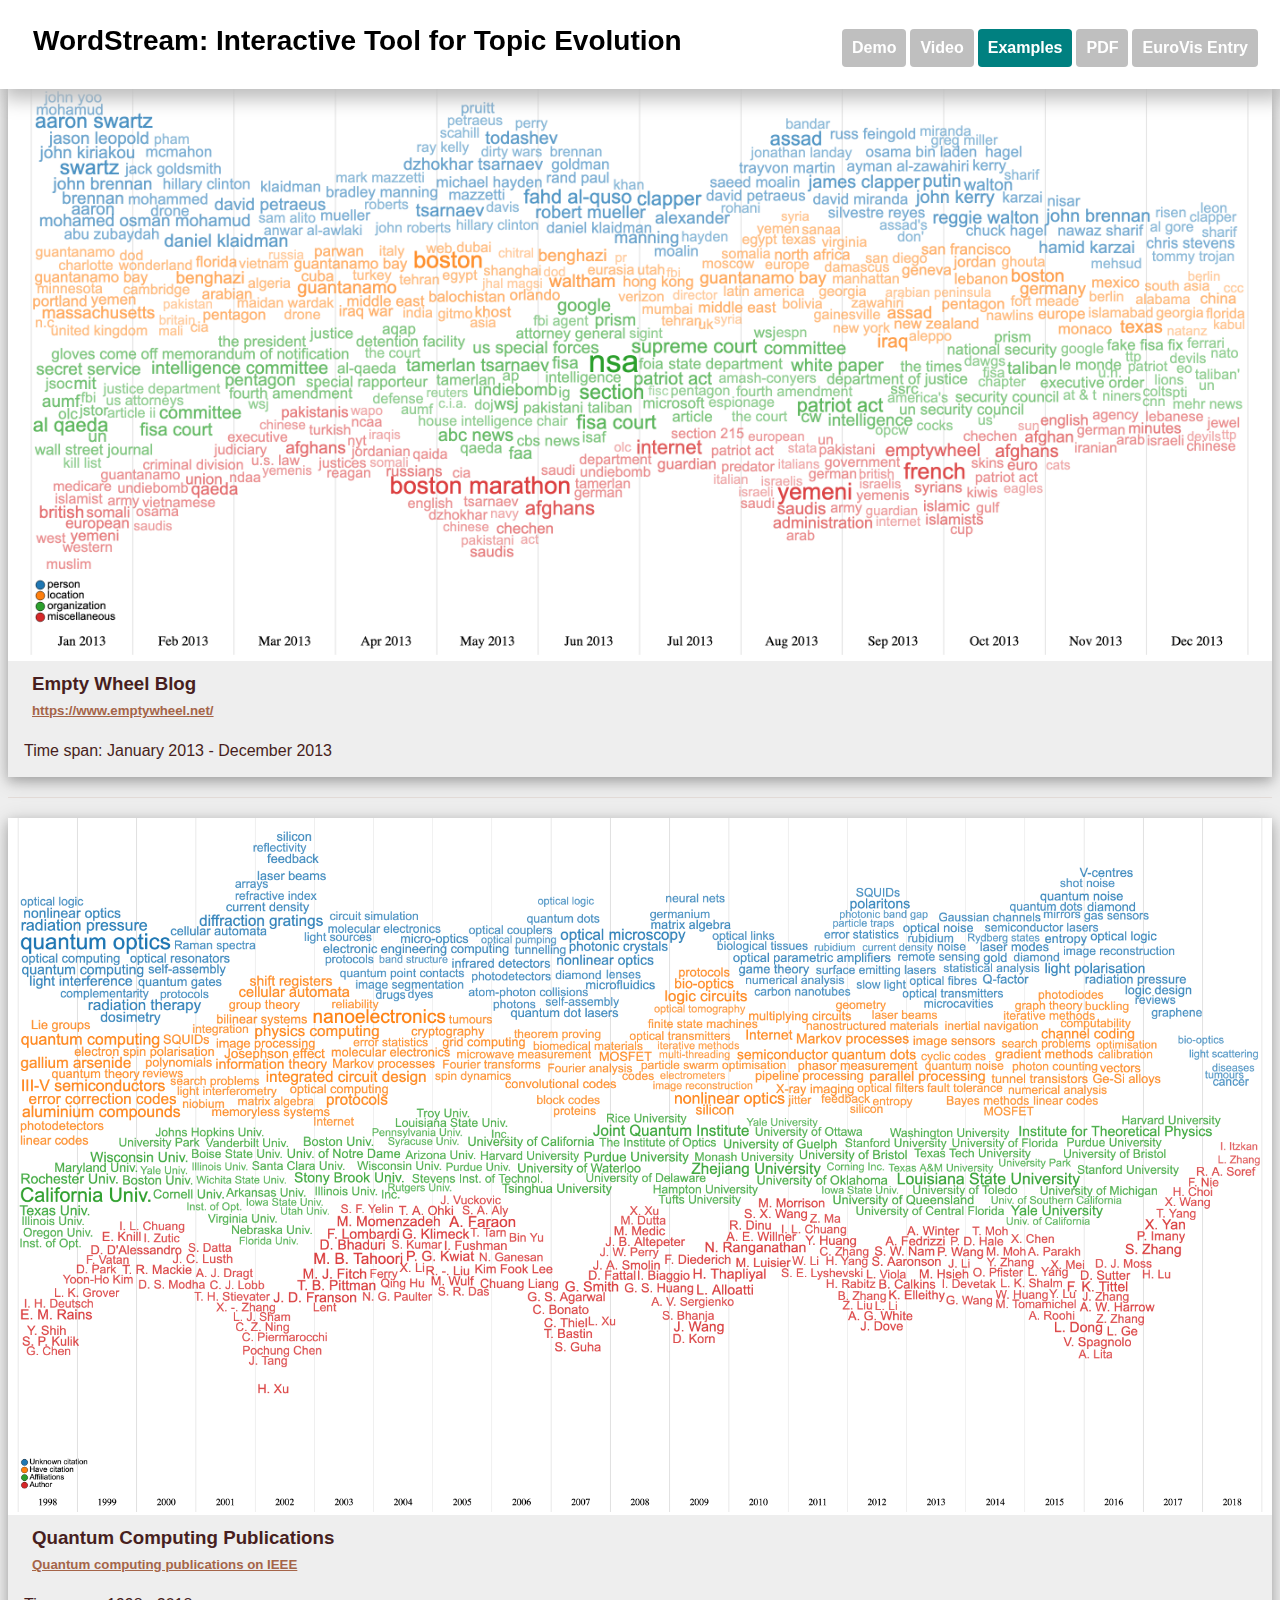
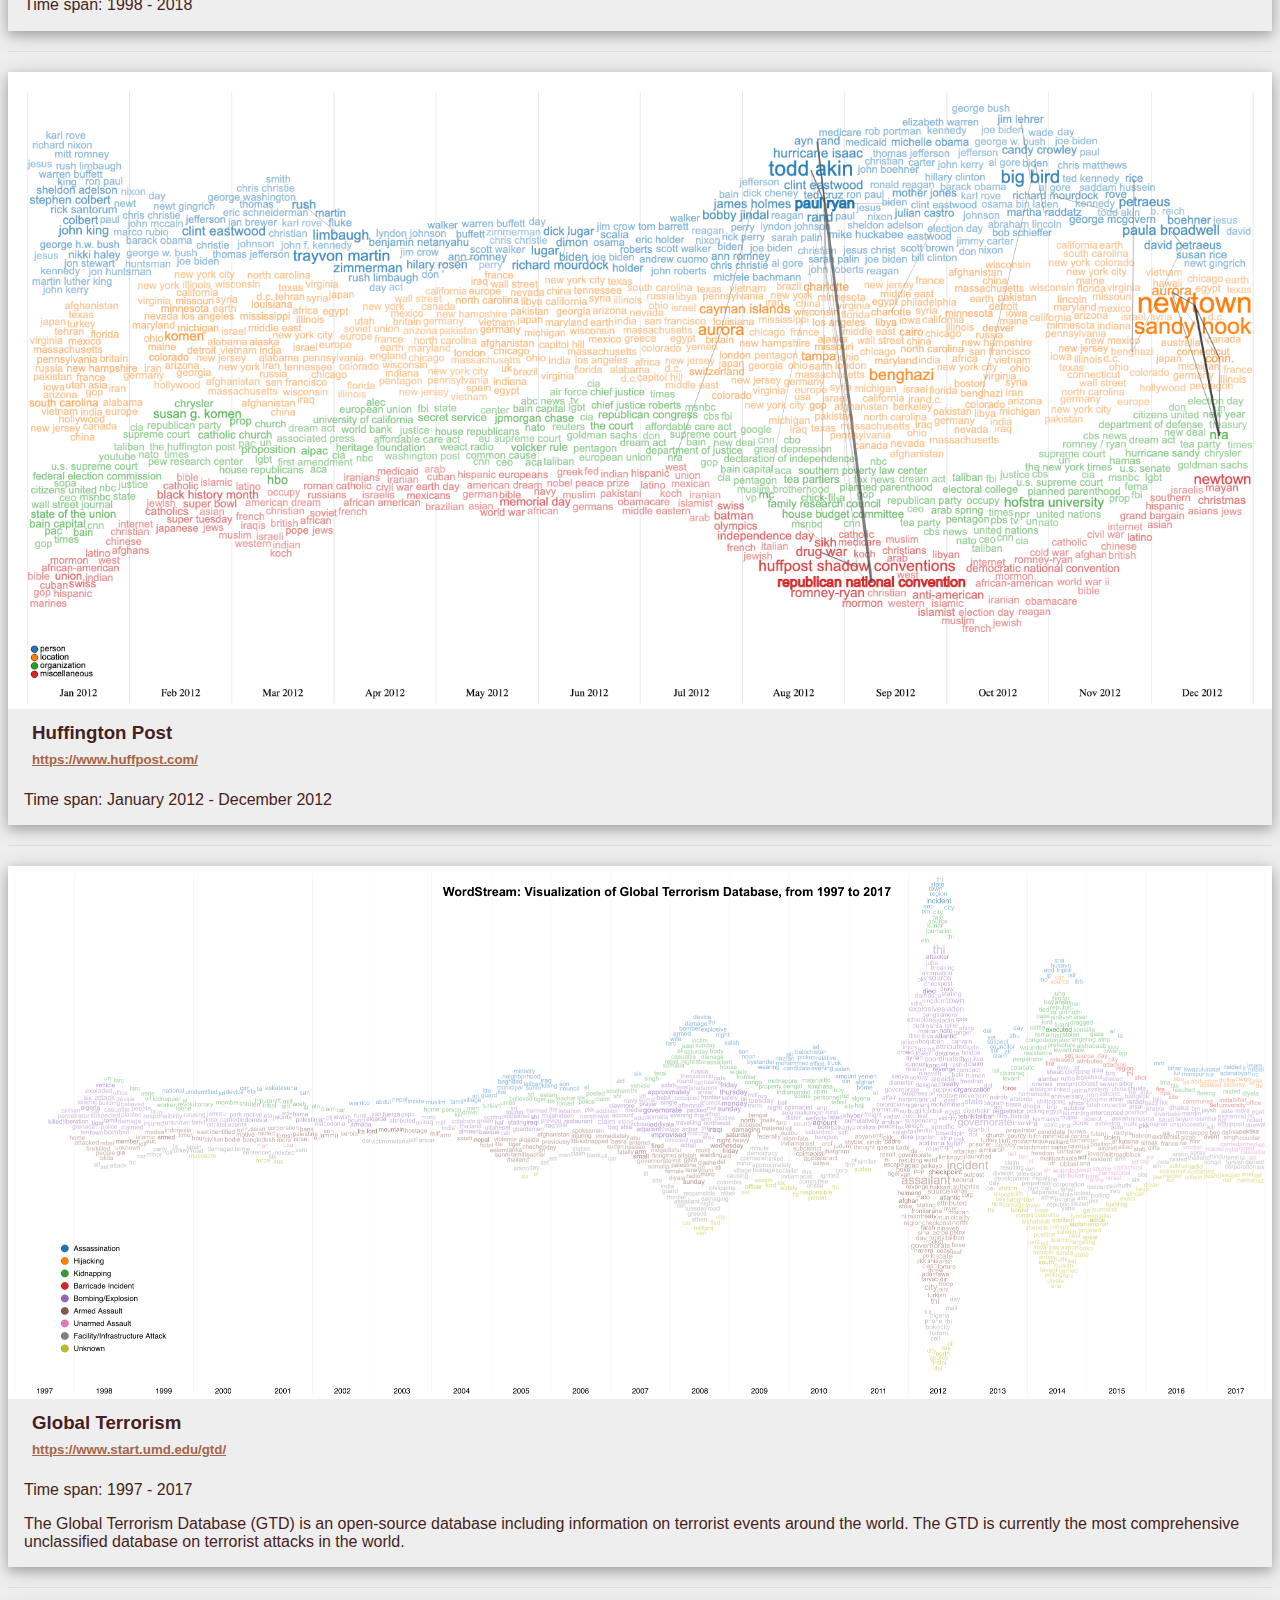
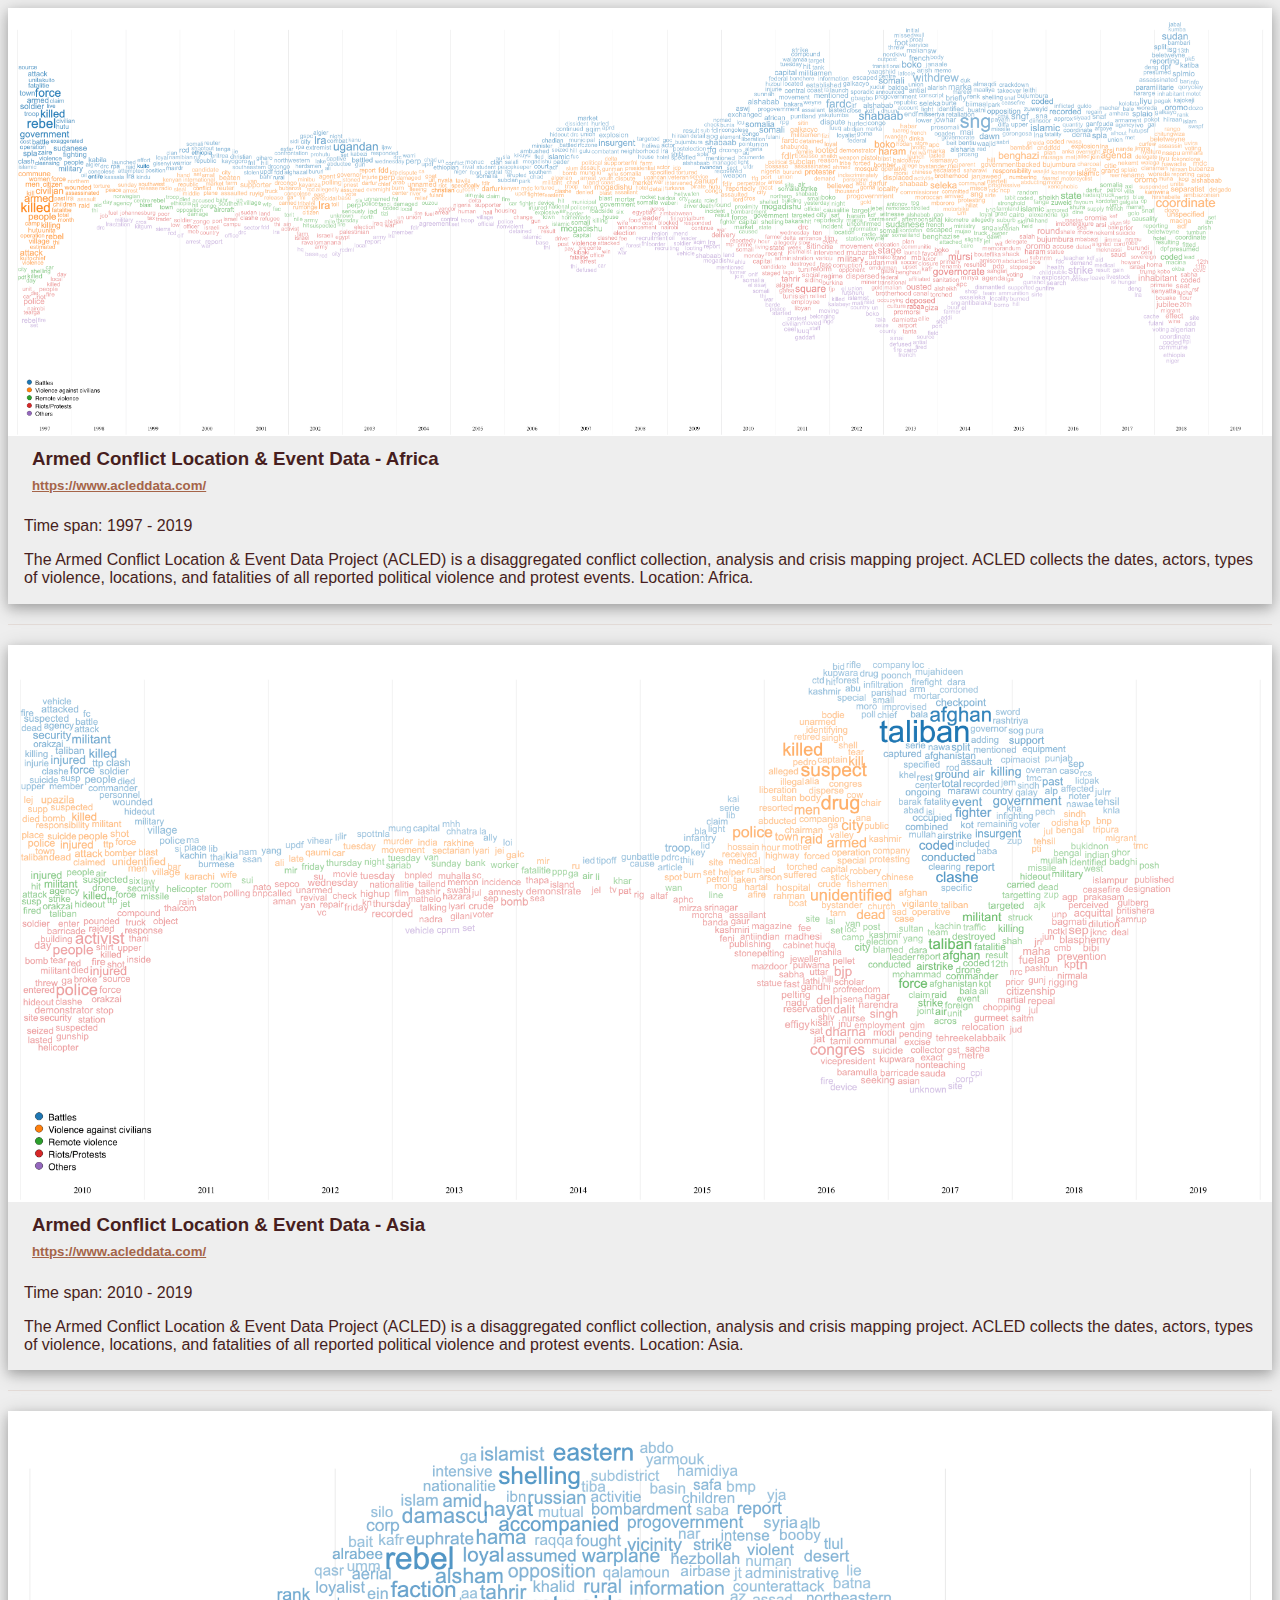
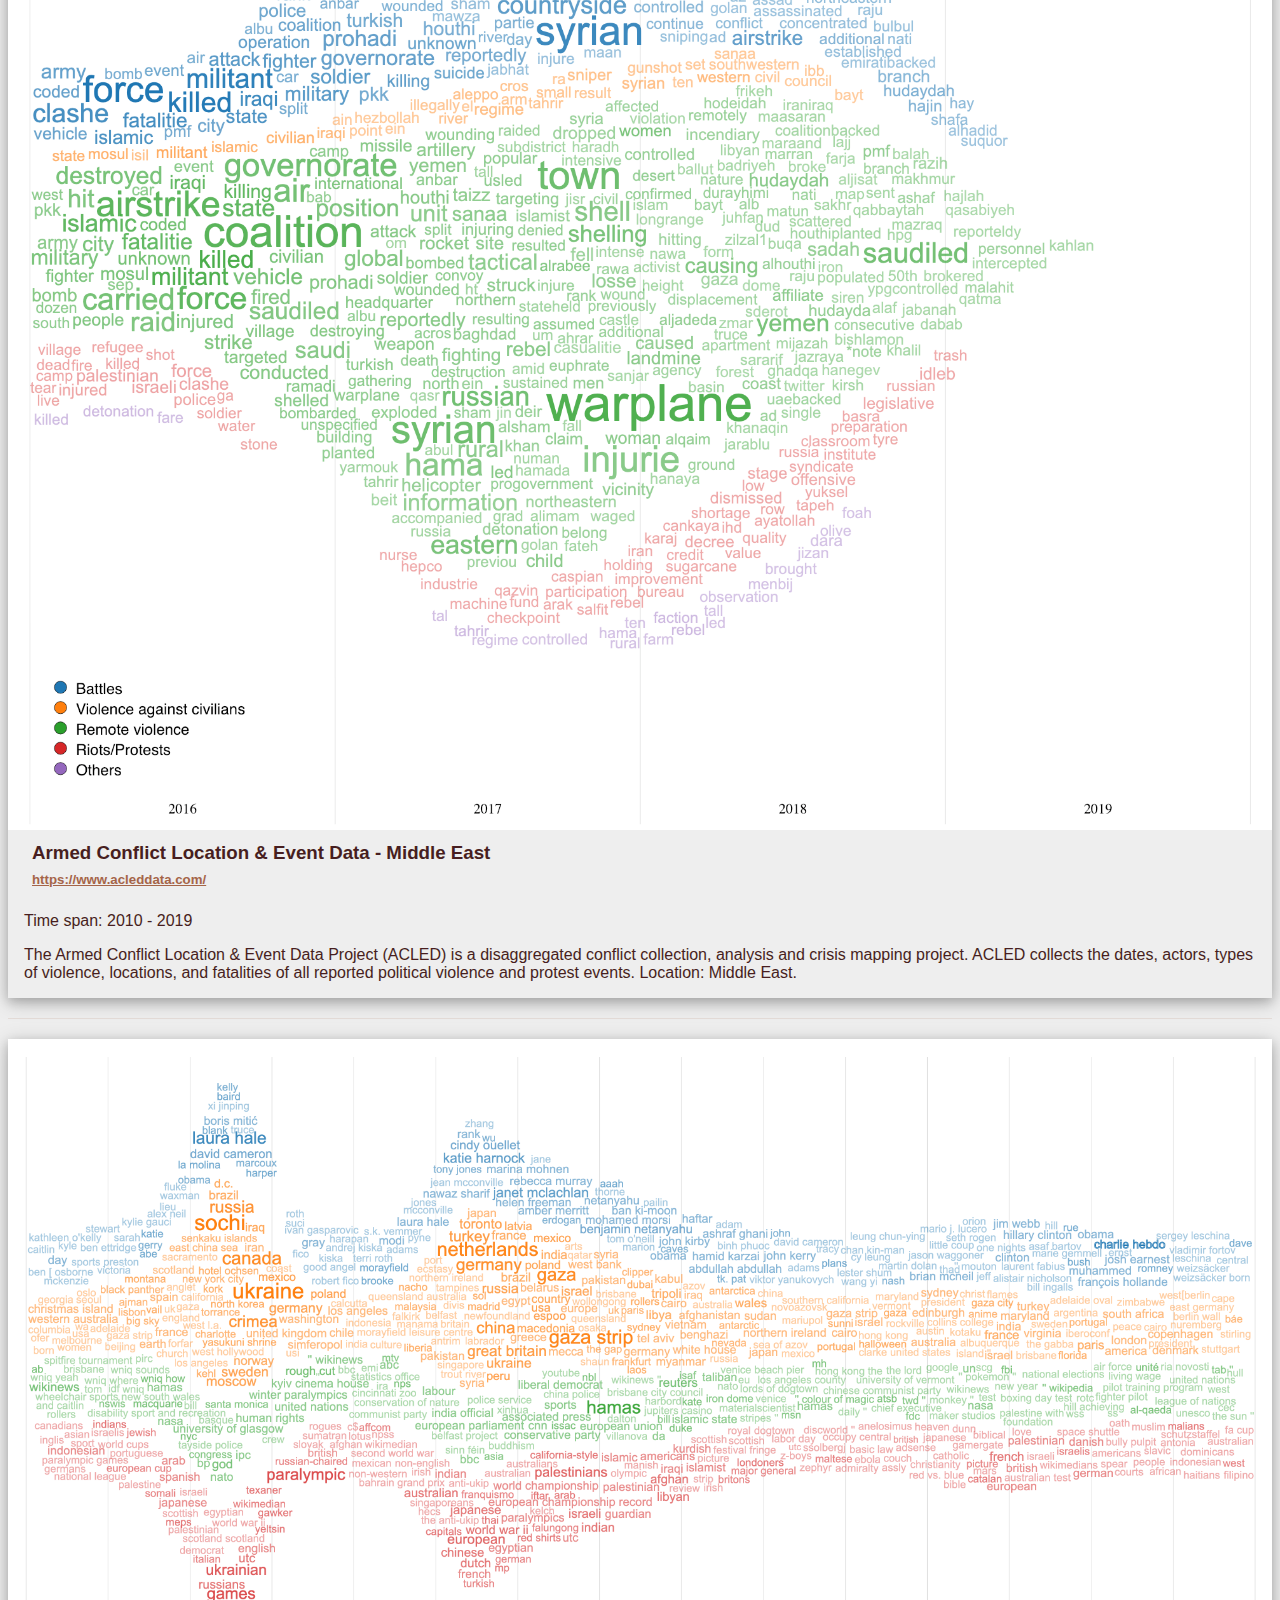
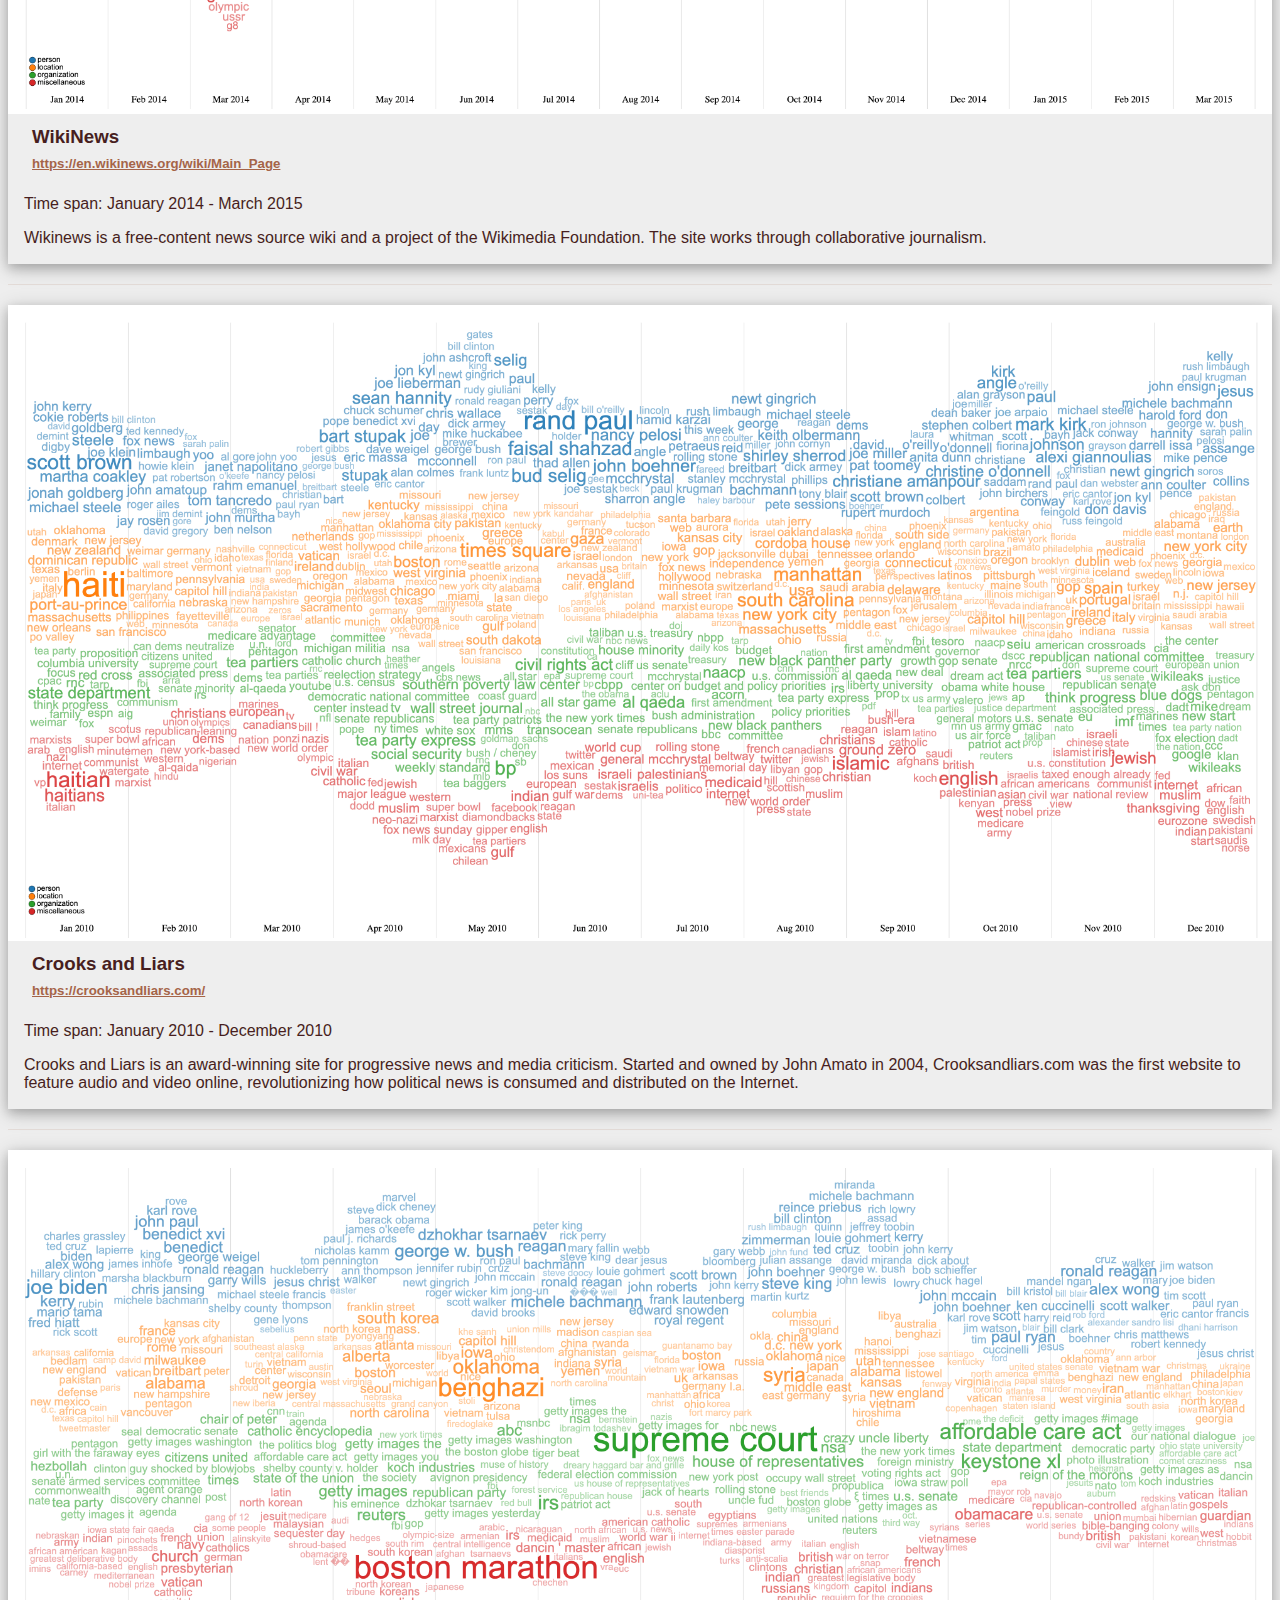
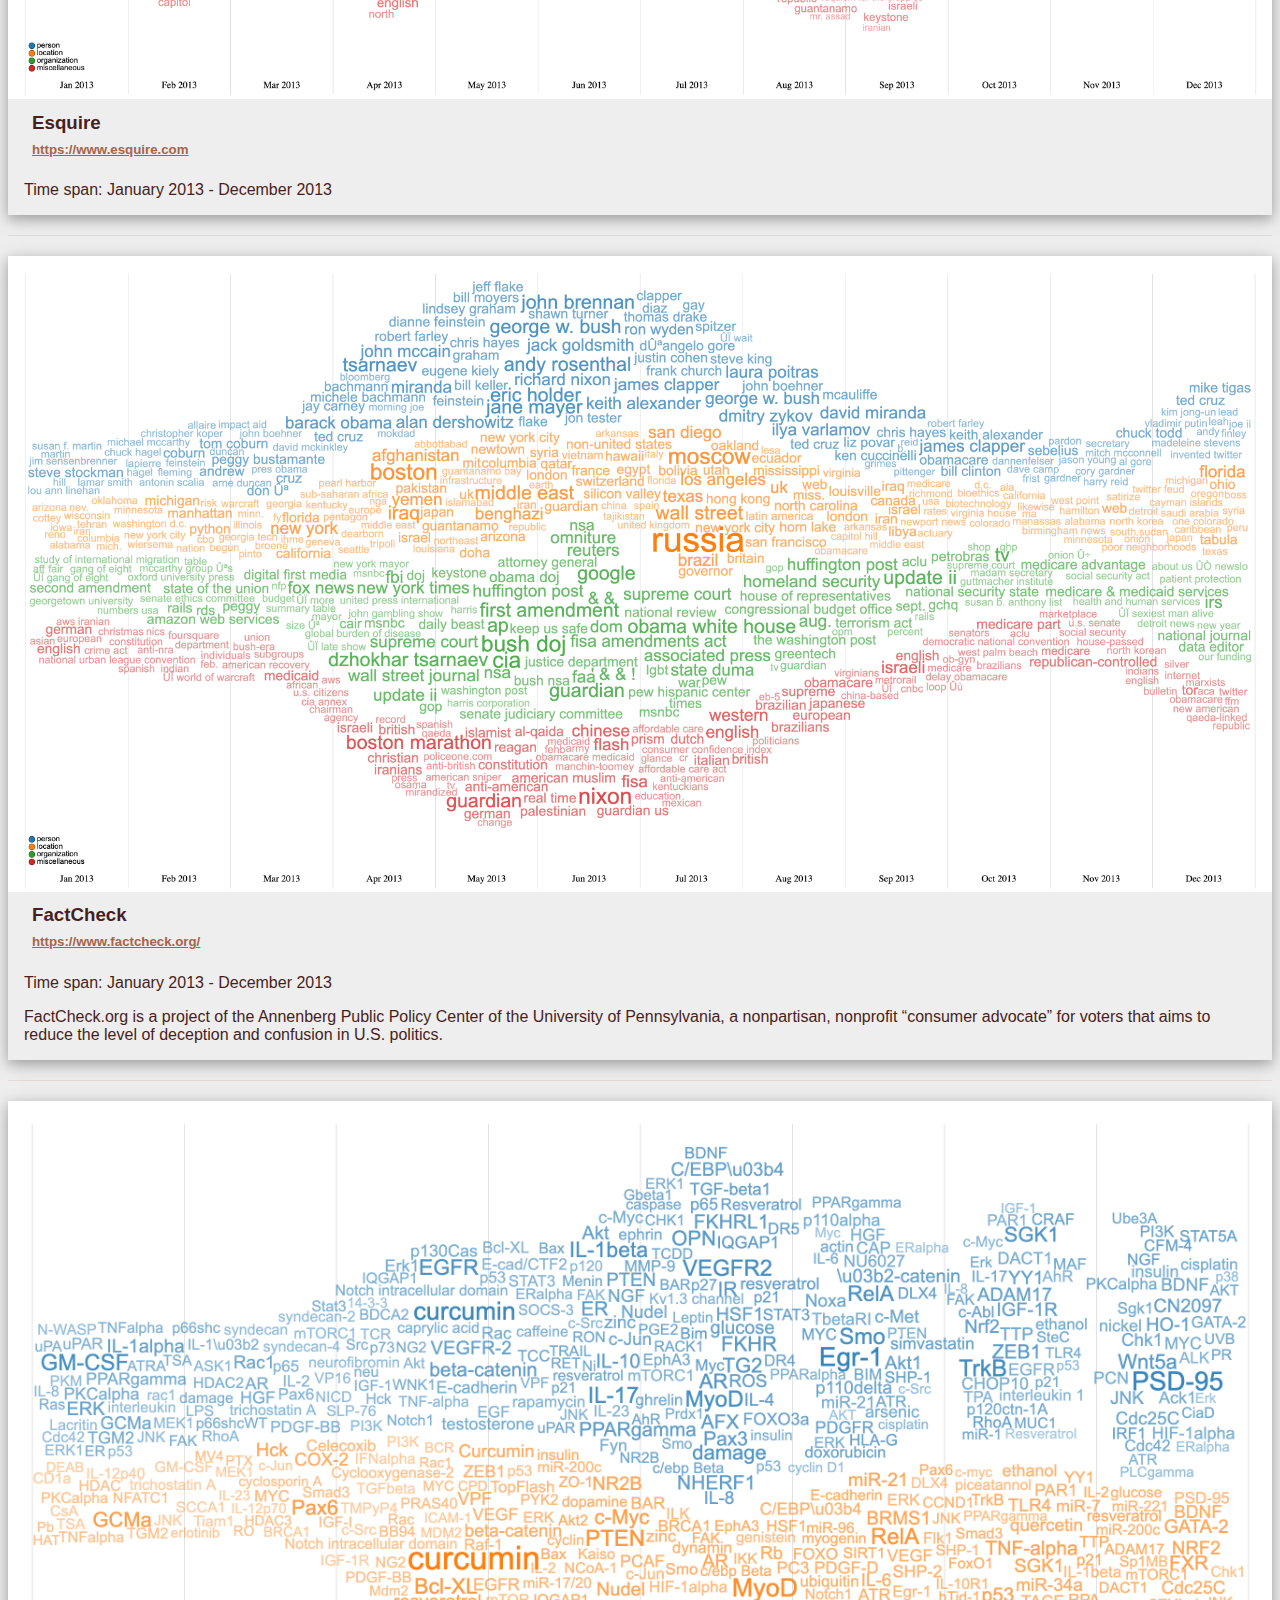
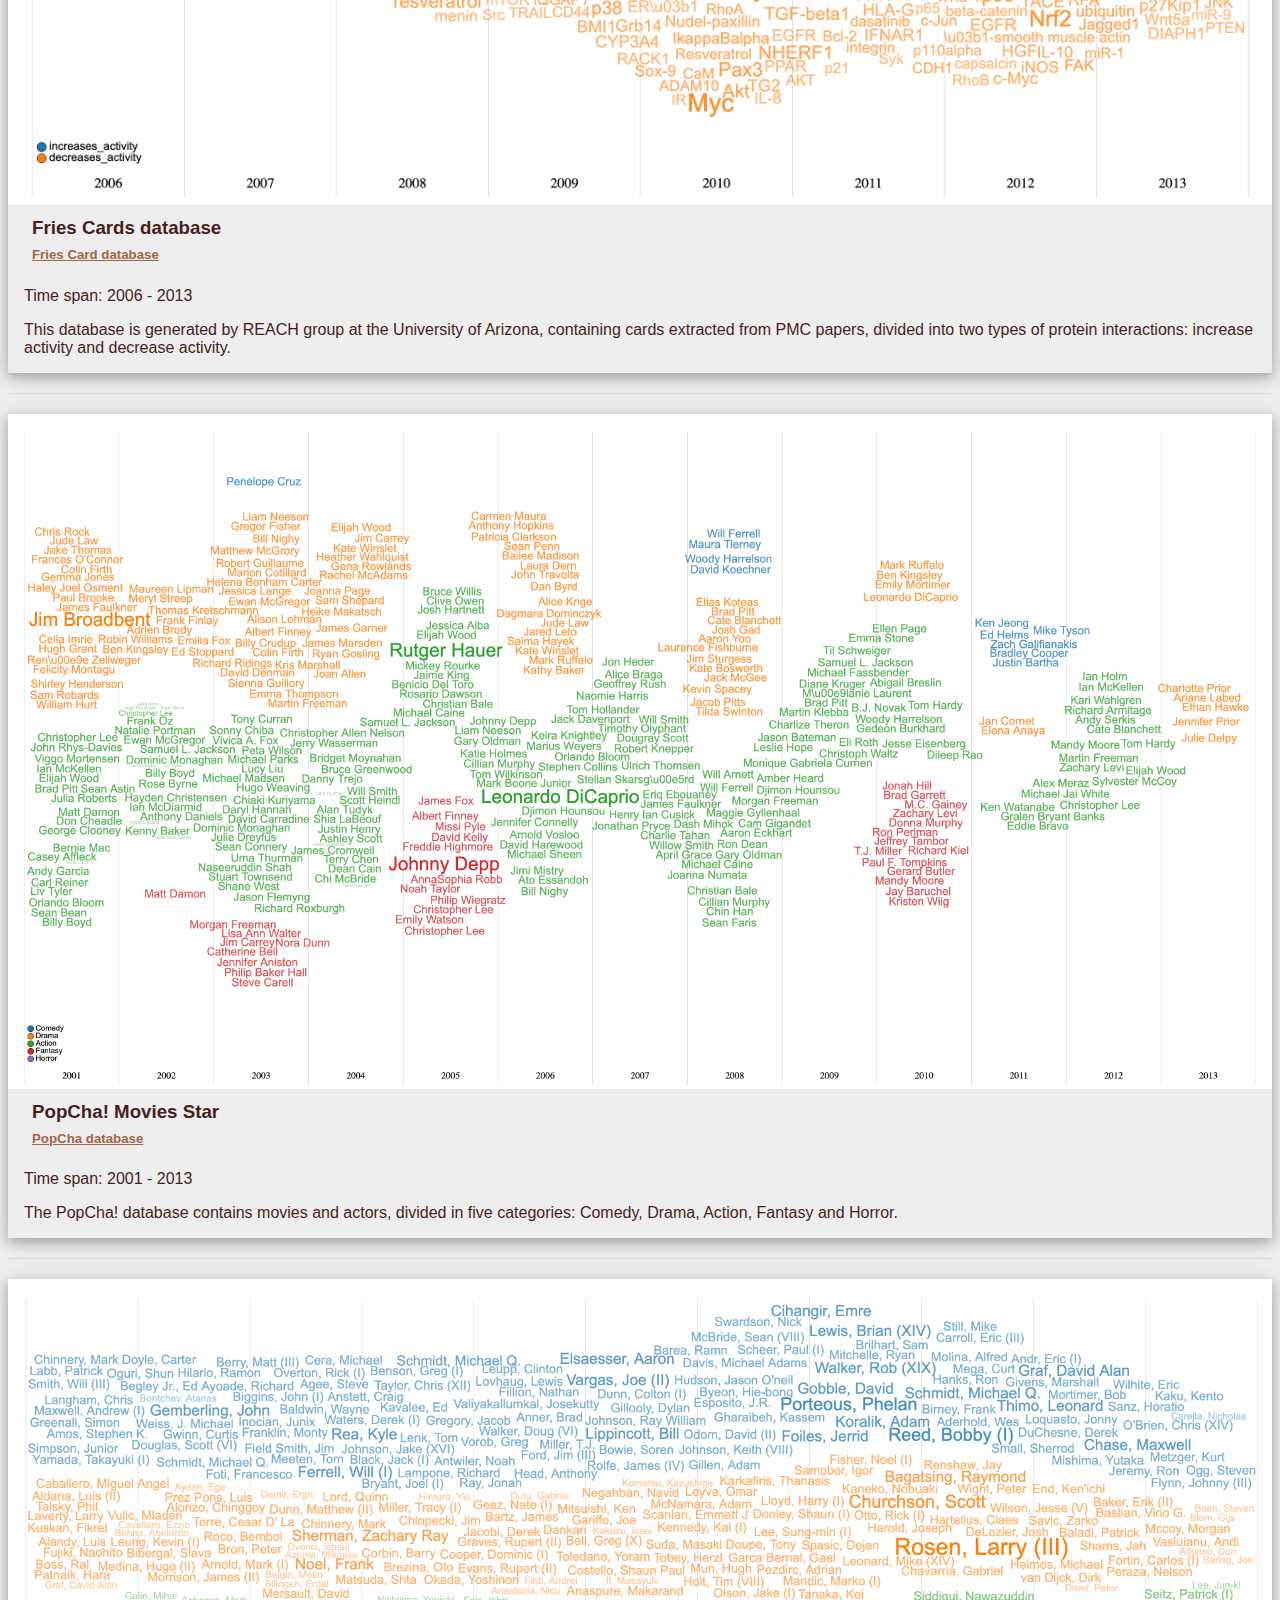
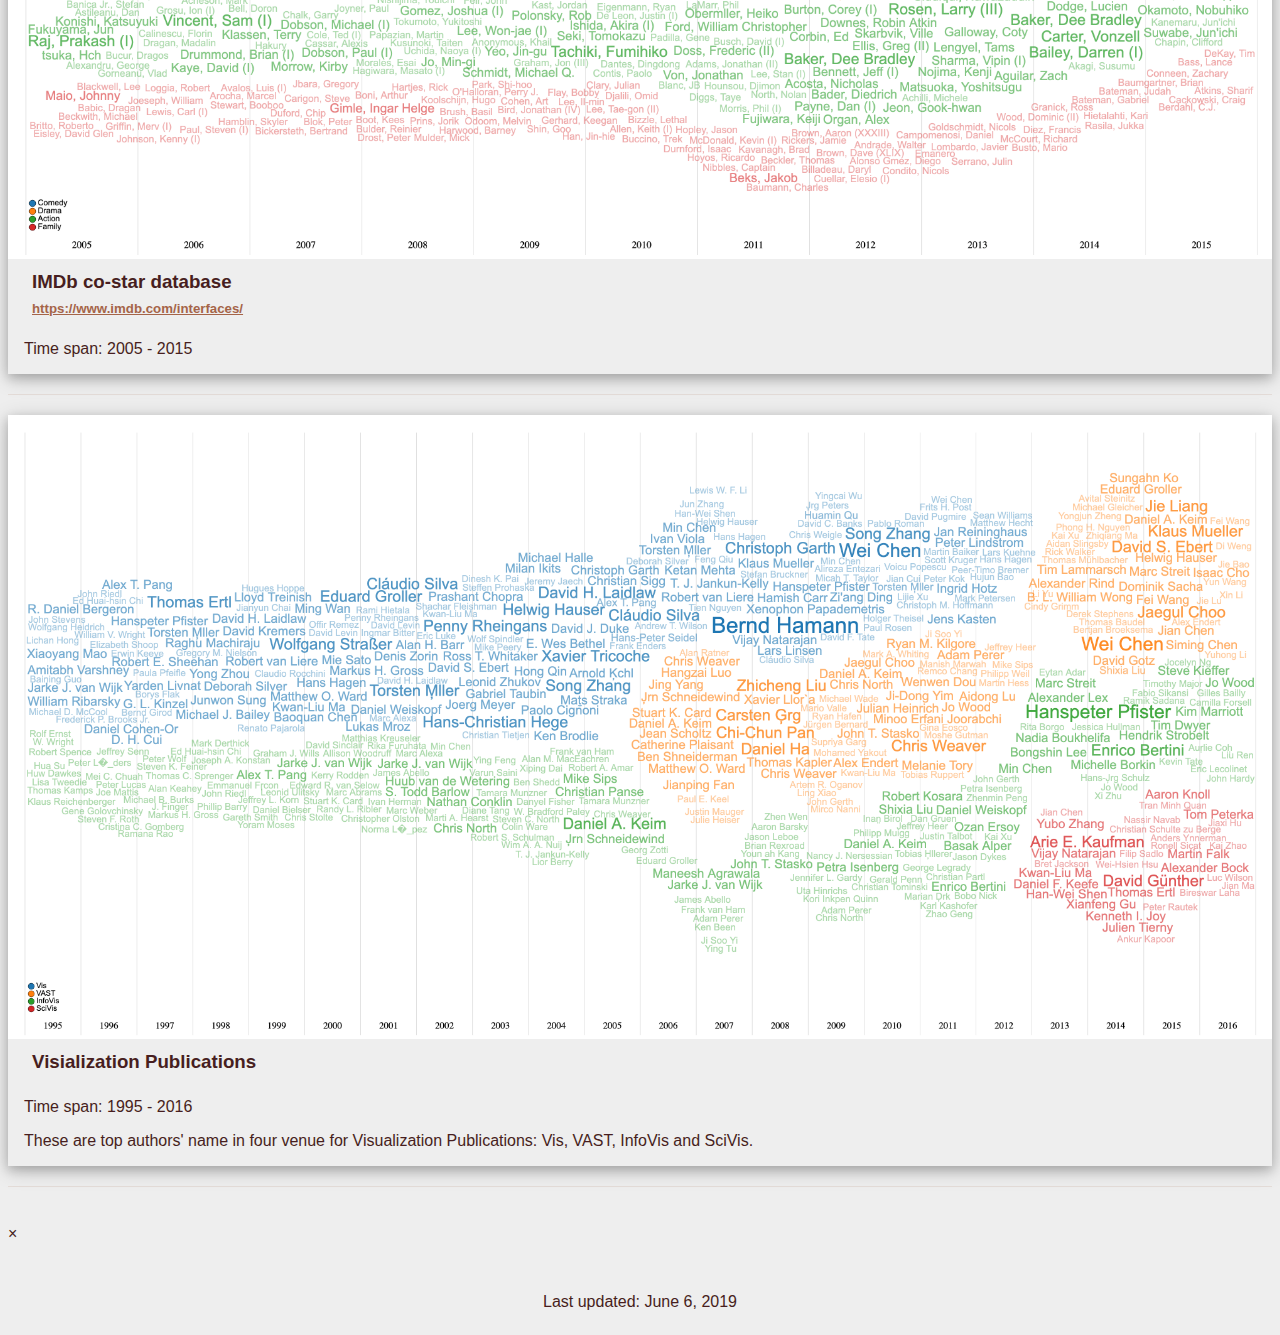
<file: examples.html>
<!DOCTYPE html>
<html>
<title>WordStream Examples</title>
<link rel="shortcut icon" href="images/ws.png">
<meta charset="UTF-8">
<meta name="viewport" content="width=device-width, initial-scale=1">
<link rel="stylesheet" type="text/css" href="styles/main.css" media="screen"/>

<style>
    body, h1, h2, h3, h4, h5 {
        line-height: initial;
        color: #471e20 !important;
        margin: 8px;
    }

    h1 {
        font-size: 50px;
    }

    hr {
        border: 0;
        border-top: 1px solid #b789752e;
        margin: 20px 0;
    }

    .titleBorder {
        border: 1px solid #4a101447;
        background-color: #ffedd0;
    }
    .mainMenu {
        padding-top: 40px;
        padding-bottom: 20px;
        height: 100%;
        min-height: 100px;
        display: flex;
        justify-content:center;
        align-items:center;
        width: 100%;
        text-align: center;
        white-space: nowrap;
    }
    .mainMenu > div {
        display: inline-flex;
        justify-content:center;
        align-items:center;
    }
    .mainMenu:before,
    .mainMenu:after {
        content: "";
        height: 1px;
        background: #4a101447;
        flex:1;
    }

    .w3-content,.w3-auto{margin-left:auto;margin-right:auto}.w3-content{max-width:980px}.w3-auto{max-width:1140px}
    .w3-row:after,.w3-row:before,.w3-row-padding:after,.w3-row-padding:before,
    .w3-cell-row:before,.w3-cell-row:after,.w3-clear:after,.w3-clear:before,.w3-bar:before,.w3-bar:after{content:"";display:table;clear:both}
    .w3-card-4,.w3-hover-shadow:hover{box-shadow:0 4px 10px 0 rgba(0,0,0,0.2),0 4px 20px 0 rgba(0,0,0,0.19)}
    .w3-container,.w3-panel{padding:0.01em 16px}
</style>
<body>

<!-- w3-content defines a container for fixed size centered content,
and is wrapped around the whole page content, except for the footer in this example -->
<div class="title">

    <a href="index.html" class="titleText">WordStream: Interactive Tool for Topic Evolution</a>
    <!--<span>-->
    <a href="https://diglib.eg.org/handle/10.2312/evs20191178" class="button still" target="_blank">EuroVis Entry</a>
    <a href="https://diglib.eg.org/bitstream/handle/10.2312/evs20191178/103-107.pdf" class="button still"
       target="_blank">PDF</a>
    <a href="examples.html" class="button active">Examples</a>
    <a href="video.html" class="button still">Video</a>
    <a href="index.html" class="button still">Demo</a>

    <!--</span>-->
</div>

<div class="w3-content" style="max-width:1400px;padding-top: 50px">

    <!-- Grid -->
    <div class="w3-row">

        <!-- Blog entries -->
        <div class="w3-col">
            <!-- Empty Wheel -->
            <div class="w3-card-4 w3-margin w3-white">
                <img src="media/emptywheel.png"
                     alt="Empty Wheel Blog" style="width:100%" onclick="onClick(this)">
                <div class="w3-container">
                    <h3><b>Empty Wheel Blog</b></h3>
                    <h5><a href="https://www.emptywheel.net/"
                           target="_blank"
                           class="linkSource w3-opacity">https://www.emptywheel.net/</a></h5>
                </div>

                <div class="w3-container">
                    <p>Time span: January 2013 - December 2013</p>
                </div>
            </div>
            <hr>
            <!-- ::::::::::::::::::::::::::::::::::::::::::::::::::::::: -->
            <div class="w3-card-4 w3-margin w3-white">
                <img src="media/quantum.png"
                     alt="Quantum Computing Publications"
                     style="width:100%" onclick=onClick(this)>
                <div class="w3-container">
                    <h3><b>Quantum Computing Publications</b></h3>
                    <h5><a
                            href="https://ieeexplore.ieee.org/search/searchresult.jsp?newsearch=true&queryText=quantum%20computing"
                            target="_blank"
                            class="linkSource w3-opacity">Quantum computing publications on IEEE</a></h5>
                </div>
                <div class="w3-container">
                    <p>Time span: 1998 - 2018</p>
                </div>
            </div>
            <hr>
            <!-- ::::::::::::::::::::::::::::::::::::::::::::::::::::::: -->
            <div class="w3-card-4 w3-margin w3-white">
                <img src="media/huff.png"
                     alt="Huffington Post" style="width:100%"
                     onclick="onClick(this)">
                <div class="w3-container">
                    <h3><b>Huffington Post</b></h3>
                    <h5><a
                            href="https://www.huffpost.com/"
                            target="_blank"
                            class="linkSource w3-opacity">https://www.huffpost.com/</a>
                    </h5>
                </div>

                <div class="w3-container">
                    <p>Time span: January 2012 - December 2012</p>
                </div>
            </div>
            <hr>
            <!-- ::::::::::::::::::::::::::::::::::::::::::::::::::::::: -->
            <div class="w3-card-4 w3-margin w3-white">
                <img src="media/gtd.png"
                     alt="Global Terrorism" style="width:100%"
                     onclick="onClick(this)">
                <div class="w3-container">
                    <h3><b>Global Terrorism</b></h3>
                    <h5><a
                            href="https://www.start.umd.edu/gtd/"
                            target="_blank"
                            class="linkSource w3-opacity">https://www.start.umd.edu/gtd/</a>
                    </h5>
                </div>

                <div class="w3-container">
                    <p>Time span: 1997 - 2017</p>
                    <p>The Global Terrorism Database (GTD) is an open-source database including information on terrorist events around the world. The GTD is currently the most comprehensive unclassified database on terrorist attacks in the world.</p>
                </div>
            </div>
            <hr>
            <!-- ::::::::::::::::::::::::::::::::::::::::::::::::::::::: -->
            <div class="w3-card-4 w3-margin w3-white">
                <img src="media/acled_africa.png"
                     alt="ACLED Africa" style="width:100%"
                     onclick="onClick(this)">
                <div class="w3-container">
                    <h3><b>Armed Conflict Location & Event Data - Africa</b></h3>
                    <h5><a
                            href="https://www.acleddata.com/"
                            target="_blank"
                            class="linkSource w3-opacity">https://www.acleddata.com/</a>
                    </h5>
                </div>

                <div class="w3-container">
                    <p>Time span: 1997 - 2019</p>
                    <p>The Armed Conflict Location & Event Data Project (ACLED) is a disaggregated conflict collection, analysis and crisis mapping project. ACLED collects the dates, actors, types of violence, locations, and fatalities of all reported political violence and protest events. Location: Africa.</p>
                </div>
            </div>
            <hr>
            <!-- ::::::::::::::::::::::::::::::::::::::::::::::::::::::: -->
            <div class="w3-card-4 w3-margin w3-white">
                <img src="media/acled_asia.png"
                     alt="ACLED Asia" style="width:100%"
                     onclick="onClick(this)">
                <div class="w3-container">
                    <h3><b>Armed Conflict Location & Event Data - Asia</b></h3>
                    <h5><a
                            href="https://www.acleddata.com/"
                            target="_blank"
                            class="linkSource w3-opacity">https://www.acleddata.com/</a>
                    </h5>
                </div>

                <div class="w3-container">
                    <p>Time span: 2010 - 2019</p>
                    <p>The Armed Conflict Location & Event Data Project (ACLED) is a disaggregated conflict collection, analysis and crisis mapping project. ACLED collects the dates, actors, types of violence, locations, and fatalities of all reported political violence and protest events. Location: Asia.</p>
                </div>
            </div>
            <hr>
            <!-- ::::::::::::::::::::::::::::::::::::::::::::::::::::::: -->
            <div class="w3-card-4 w3-margin w3-white">
                <img src="media/acled_me.png"
                     alt="ACLED Middle East" style="width:100%"
                     onclick="onClick(this)">
                <div class="w3-container">
                    <h3><b>Armed Conflict Location & Event Data - Middle East</b></h3>
                    <h5><a
                            href="https://www.acleddata.com/"
                            target="_blank"
                            class="linkSource w3-opacity">https://www.acleddata.com/</a>
                    </h5>
                </div>

                <div class="w3-container">
                    <p>Time span: 2010 - 2019</p>
                    <p>The Armed Conflict Location & Event Data Project (ACLED) is a disaggregated conflict collection, analysis and crisis mapping project. ACLED collects the dates, actors, types of violence, locations, and fatalities of all reported political violence and protest events. Location: Middle East.</p>
                </div>
            </div>
            <hr>
            <!-- ::::::::::::::::::::::::::::::::::::::::::::::::::::::: -->
            <div class="w3-card-4 w3-margin w3-white">
                <img src="media/wiki.png"
                     alt="WikiNews" style="width:100%"
                     onclick="onClick(this)">
                <div class="w3-container">
                    <h3><b>WikiNews</b></h3>
                    <h5><a
                            href="https://en.wikinews.org/wiki/Main_Page"
                            target="_blank"
                            class="linkSource w3-opacity">https://en.wikinews.org/wiki/Main_Page</a>
                    </h5>
                </div>

                <div class="w3-container">
                    <p>Time span: January 2014 - March 2015</p>
                    <p>Wikinews is a free-content news source wiki and a project of the Wikimedia Foundation. The site works through collaborative journalism.</p>
                </div>
            </div>
            <hr>
            <!-- ::::::::::::::::::::::::::::::::::::::::::::::::::::::: -->
            <div class="w3-card-4 w3-margin w3-white">
                <img src="media/crook.png"
                     alt="Crooks and Liars" style="width:100%"
                     onclick="onClick(this)">
                <div class="w3-container">
                    <h3><b>Crooks and Liars</b></h3>
                    <h5><a
                            href="https://crooksandliars.com/"
                            target="_blank"
                            class="linkSource w3-opacity">https://crooksandliars.com/</a>
                    </h5>
                </div>

                <div class="w3-container">
                    <p>Time span: January 2010 - December 2010</p>
                    <p>Crooks and Liars is an award-winning site for progressive news and media criticism. Started and owned by John Amato in 2004, Crooksandliars.com was the first website to feature audio and video online, revolutionizing how political news is consumed and distributed on the Internet.</p>
                </div>
            </div>
            <hr>
            <!-- ::::::::::::::::::::::::::::::::::::::::::::::::::::::: -->
            <div class="w3-card-4 w3-margin w3-white">
                <img src="media/Esquire.png"
                     alt="Esquire" style="width:100%"
                     onclick="onClick(this)">
                <div class="w3-container">
                    <h3><b>Esquire</b></h3>
                    <h5><a
                            href="https://www.esquire.com"
                            target="_blank"
                            class="linkSource w3-opacity">https://www.esquire.com</a>
                    </h5>
                </div>

                <div class="w3-container">
                    <p>Time span: January 2013 - December 2013</p>
                </div>
            </div>
            <hr>
            <!-- ::::::::::::::::::::::::::::::::::::::::::::::::::::::: -->
            <div class="w3-card-4 w3-margin w3-white">
                <img src="media/fact.png"
                     alt="FactCheck" style="width:100%"
                     onclick="onClick(this)">
                <div class="w3-container">
                    <h3><b>FactCheck</b></h3>
                    <h5><a
                            href="https://www.factcheck.org/"
                            target="_blank"
                            class="linkSource w3-opacity">https://www.factcheck.org/</a>
                    </h5>
                </div>

                <div class="w3-container">
                    <p>Time span: January 2013 - December 2013</p>
                    <p>FactCheck.org is a project of the Annenberg Public Policy Center of the University of Pennsylvania, a nonpartisan, nonprofit “consumer advocate” for voters that aims to reduce the level of deception and confusion in U.S. politics.</p>
                </div>
            </div>
            <hr>
            <!-- ::::::::::::::::::::::::::::::::::::::::::::::::::::::: -->
            <div class="w3-card-4 w3-margin w3-white">
                <img src="media/fries.png"
                     alt="Fries Cards database" style="width:100%"
                     onclick="onClick(this)">
                <div class="w3-container">
                    <h3><b>Fries Cards database</b></h3>
                    <h5><a
                            href="https://github.com/clulab/reach/wiki/Datasets"
                            target="_blank"
                            class="linkSource w3-opacity">Fries Card database</a>
                    </h5>
                </div>

                <div class="w3-container">
                    <p>Time span: 2006 - 2013</p>
                    <p>This database is generated by REACH group at the University of Arizona, containing cards extracted from PMC papers, divided into two types of protein interactions: increase activity and decrease activity. </p>
                </div>
            </div>
            <hr>
            <!-- ::::::::::::::::::::::::::::::::::::::::::::::::::::::: -->
            <div class="w3-card-4 w3-margin w3-white">
                <img src="media/popcha.png"
                     alt="PopCha" style="width:100%"
                     onclick="onClick(this)">
                <div class="w3-container">
                    <h3><b>PopCha! Movies Star</b></h3>
                    <h5><a
                            href="https://www.themoviedb.org/"
                            target="_blank"
                            class="linkSource w3-opacity">PopCha database</a>
                    </h5>
                </div>

                <div class="w3-container">
                    <p>Time span: 2001 - 2013</p>
                    <p>The PopCha! database contains movies and actors, divided in five categories: Comedy, Drama,
                        Action, Fantasy and Horror.</p>
                </div>
            </div>
            <hr>
            <!-- ::::::::::::::::::::::::::::::::::::::::::::::::::::::: -->
            <div class="w3-card-4 w3-margin w3-white">
                <img src="media/imdb.png"
                     alt="IMDb" style="width:100%"
                     onclick="onClick(this)">
                <div class="w3-container">
                    <h3><b>IMDb co-star database</b></h3>
                    <h5><a
                            href="https://www.imdb.com/interfaces/"
                            target="_blank"
                            class="linkSource w3-opacity">https://www.imdb.com/interfaces/</a>
                    </h5>
                </div>

                <div class="w3-container">
                    <p>Time span: 2005 - 2015</p>
                </div>
            </div>
            <hr>
            <!-- ::::::::::::::::::::::::::::::::::::::::::::::::::::::: -->
            <div class="w3-card-4 w3-margin w3-white">
                <img src="media/vis.png"
                     alt="Visualization publications" style="width:100%"
                     onclick="onClick(this)">
                <div class="w3-container">
                    <h3><b>Visialization Publications</b></h3>
                </div>

                <div class="w3-container">
                    <p>Time span: 1995 - 2016</p>
                    <p>These are top authors' name in four venue for Visualization Publications: Vis, VAST, InfoVis and SciVis.</p>
                </div>
            </div>
            <hr>
        </div>

    </div>
    <br>
</div>
<!-- Modal for full size images on click-->
<div id="modal01" class="w3-modal w3-black" style="padding-top:0" onclick="this.style.display='none'">
    <span class="w3-button w3-black w3-xlarge w3-display-topright">×</span>
    <div class="w3-modal-content w3-animate-zoom w3-center w3-transparent w3-padding-64">
        <img id="img01" class="w3-image">
        <p id="caption" style="color: white"></p>
    </div>
</div>
<!-- Footer -->
<footer class="w3-container">
    <p style="text-align: center">Last updated: June 6, 2019</p>
</footer>
<script>
    function onClick(element) {
        document.getElementById("img01").src = element.src;
        document.getElementById("modal01").style.display = "block";
        document.getElementById("modal01").style.width = "100%"
        var captionText = document.getElementById("caption");
        captionText.innerHTML = element.alt;
    }

</script>
</body>
</html>
</file>
<file: styles/main.css>
body {
    background-color: #eeeeee;
    font-family:  Arial, sans-serif;
}
.video {
    top: 200px;
    text-align: center;
}
a.titleText{
    text-decoration: none;
    color: black;
}
a.titleText:visited{
    text-decoration: none;
    color: black;
}
a.titleText:hover{
    text-decoration: none;
    color: black;
}
a.titleText:active{
    text-decoration: none;
    color: black;
}
a.button{
    float: right;
    padding: 10px;
    border: none;
    color: white;
    text-align: center;
    text-decoration: none;
    display: inline-block;
    font-size: 16px;
    margin: 4px 2px;
    cursor: pointer;
    border-radius: 4px;
}

a.button.active{
    background-color: teal;
}
a.button.still {
    background-color: #bfbfbf;
}
a.button:hover{
    background-color: #9e9e9e;!important;
}
#progressBar {
    margin: 20px;
    width: 300px;
    height: 8px;
    position: relative;
}
.navi ul {
    list-style-type: none;
    margin: 0;
    padding: 0;
    overflow: hidden;

}


.title .nav li a {
    display: block;
    color: black;
    text-align: center;
    padding: 14px 16px;
    text-decoration: none;
}

.title .nav a:hover {
    background-color: #a9a9a9;
}

.navi li a:visited {
    background-color: #fbde7c;
}

.title {
    font-family: Helvetica;
    font-size: 28px;
    font-weight: bold;
    padding: 45px 20px 18px 35px;
    position: fixed;
    background-color: white;
    top: -10px;
    width: -webkit-fill-available;
    margin: -10px 0 0 -10px;
    box-shadow: 5px 10px 18px #bcbcbc;
}
.title .nav {
    float: right;
    font-size: 20px;
}
.title .nav a:hover {
    background-color: #fbde7c;
}

#menu{
    background-color: transparent;
}
.cp {
    position: absolute;
    top: 100px;
    background-color: white;
    border: 1px solid #cbcbcb;
    padding: 10px;
    box-shadow: 5px 10px 18px #bcbcbc;
}

.metricSVG {
    position: absolute;
    top: 509px;
    background-color: white;
    border: 1px solid #cbcbcb;
    padding: 10px;
    box-shadow: 5px 10px 18px #bcbcbc;
    z-index: 0;
}
.metricSVG2 {
    position: absolute;
    top: 530px;
    left: 290px;
    background-color: transparent;
    border: 1px solid transparent;
    padding: 10px;
    z-index: 1;
}
.metTable {
    border-radius: 10px;
    border: 2px solid #666666;
    position: absolute;
    text-align: center;
    width: 310px;
    height: auto;
    font: 13px sans-serif;
    pointer-events: none;
    left: 43px;
    top: 560px;
    z-index: 1;
}
.metTable table{
    border-radius: 10px;
    /*border-collapse: collapse;*/
    table-layout:fixed;
    width: 100%;
    overflow: hidden;
    z-index: 1;

}
.metTable td{
    border-collapse: collapse;
    text-align: left;
    padding: 8px;
    font-size: 13px;
    z-index: 1;
}
.metTable tr:nth-child(odd){
    /*border-collapse: collapse;*/
    background-color: #f6f6f6;
    font-size: 13px;
    z-index: 1;

}

.metTable tr:nth-child(even){
    /*border-collapse: collapse;*/
    background-color: #e1e1e1;
    font-size: 13px;
    z-index: 1;

}


.metricDisplay{
    font-size: 14px;
}
.dropdownList {
    position: absolute;
    border-radius: 0px;
    z-index: 1110;
    top: 144px;
    left: 80px;
    width: 240px;
    height: 50px;
    border: 0px solid rgba(0,0,0, 1);
    font: normal 18px Impact, Charcoal, sans-serif !important;
}
.holderCP {
    position:absolute;
    border-radius: 0px;
    /*left: 230px;*/
    /*height: 50px;*/
    border: 0px solid rgba(0,0,0, 1);
    top: 100px;
    background-color: white;
    padding: 10px;
}
.holder1 {
    top: 30px;
    position: relative;
    left: 60px;
}
#mainsvg{
    background-color: white;
    position:absolute;
    top:100px;
    left: 400px;
    border: 1px solid #cbcbcb;
    padding: 10px;
    box-shadow: 5px 10px 18px #9f9f9f;
    overflow-x: auto;
}
#timearc{
    display: block;
    margin-right: 50px;
    background-color: white;
    position:relative;
    border: 1px solid #cbcbcb;
    padding: 10px;
    box-shadow: 5px 10px 18px #9f9f9f;
    overflow-x: auto;
    margin-bottom: 50px;
}
#network{
    margin-bottom: 50px;
    background-color: white;
    position:relative;
    border: 1px solid #cbcbcb;
    padding: 10px;
    box-shadow: 5px 10px 18px #9f9f9f;
    overflow-x: auto;
}
.styled-select {
    overflow: hidden;
    height: 28px;
    width: 240px;
    margin-right: 10px;
    background: #eee;
}
.legendValue{
    font: 18px sans-serif;
    color: #0d97ba}

.nodeText {
    background: #91877b;
    text-shadow: 0 11px 10 rgba(255, 255, 255, 1);
}

.node {
    stroke: #fff;
    stroke-width: 1px;
    stroke-opacity: 0.6;
}
.link {
    stroke: #555;
    stroke-opacity: .9;
}
.linkArc {
    fill: none;
    stroke: #000;
}

.node text {
    font: 9px helvetica;
}

.axis {
    font: 5 sans-serif;
    -webkit-user-select: none;
    -moz-user-select: none;
    user-select: none;
}

.axis .domain {
    fill: none;
    stroke: #000;
    stroke-opacity: .25;
    stroke-width: 5px;
    stroke-linecap: round;
}

.axis .halo {
    fill: none;
    stroke: #ddd;
    stroke-width: 3px;
    stroke-linecap: round;
}

.slider .handle {
    fill: #666;
    stroke: #000;
    stroke-opacity: .25;
    stroke-width: 1px;
    cursor: crosshair;
}


.ws {
    top: -30px;
    font-weight: bold;
    font-size: 20px;
    font-family: Helvetica;
}

.ticky {
    font-size: 15px;
}

/*---------------- Example page-----------------*/
a.notDecorate{
    text-decoration: none;
}

a.linkSource{
    color: #a56448;
}
footer.example{
    color: #471e20;
    background-color: #dac7b1!important;
}
</file>
